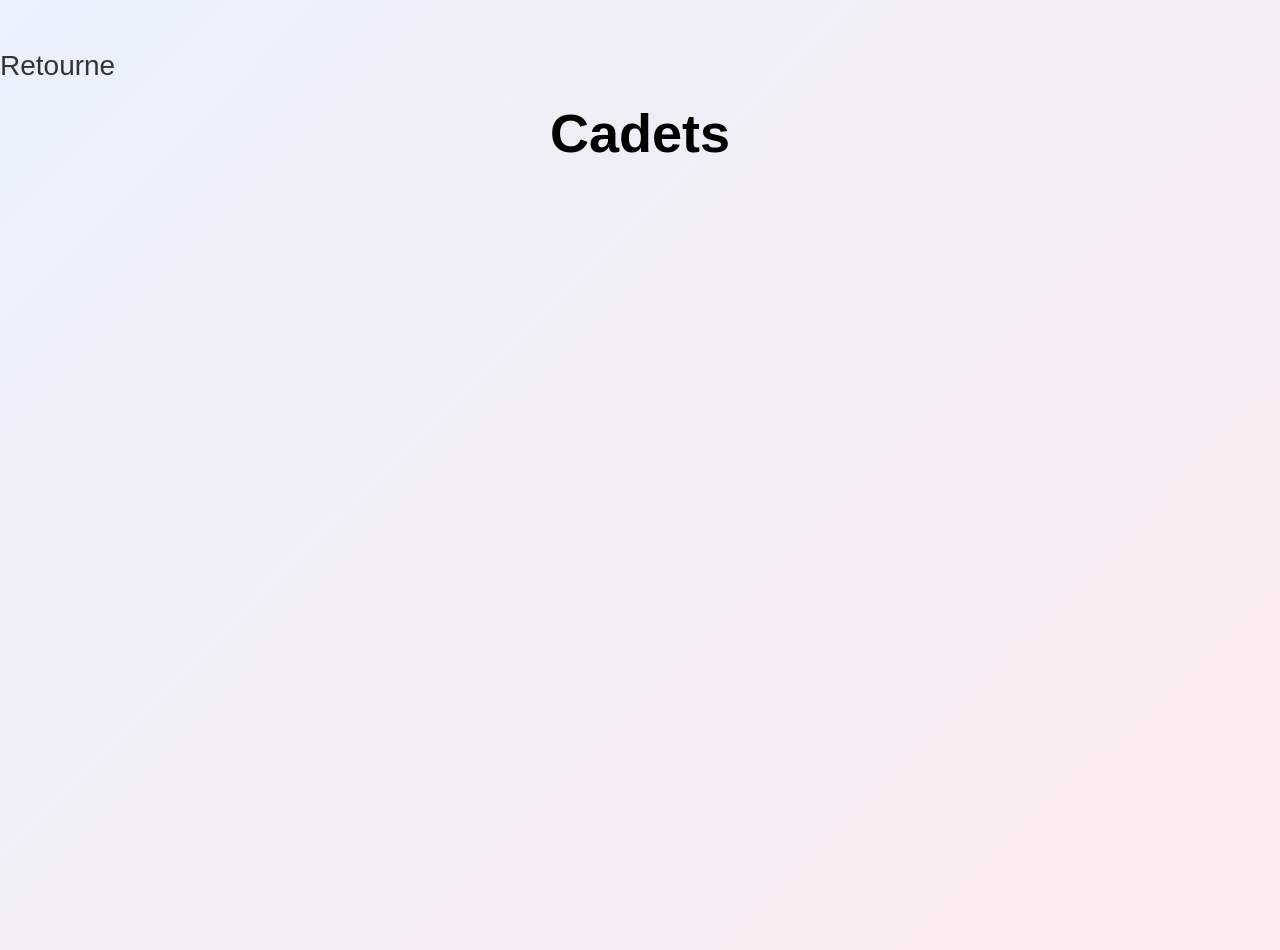
<file: HTML/Cadets.html>
<html lang="en" dir="ltr">
<head>
  <meta charset="utf-8">
  <title>Cadets</title>
  <link rel="stylesheet" href="../CSS/style.css">
</head>
<body>
  <a href="../index.html" class="circle-button">Retourne</a>
  <div class="title">Cadets</div>
</body>
</html>
</file>
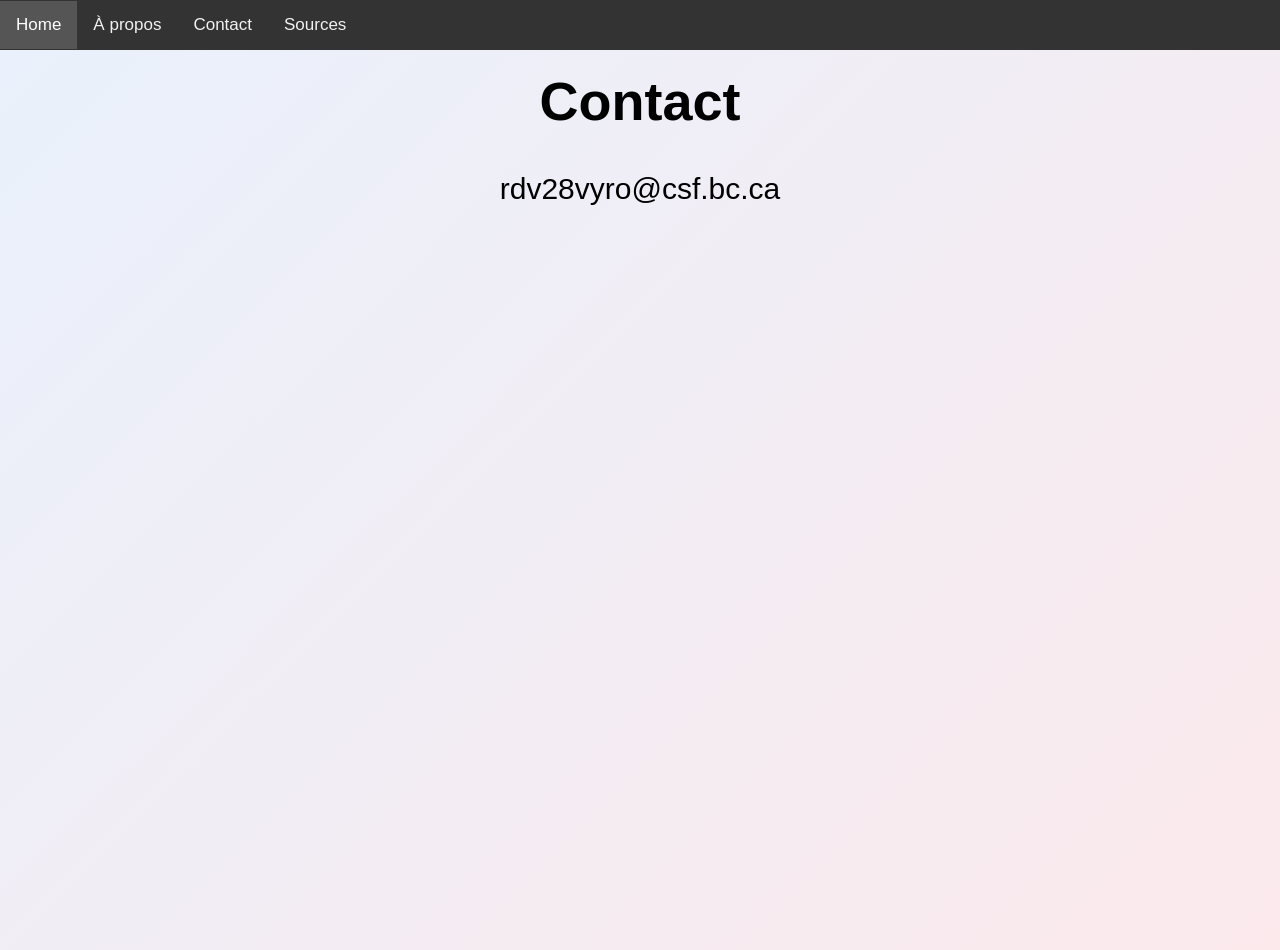
<file: HTML/Contact.html>
<!DOCTYPE html>
<html lang="fr" dir="ltr">
<head>
  <meta charset="utf-8">
  <title>Contact</title>
  <meta name="viewport" content="width=device-width, initial-scale=1.0">
  <link rel="stylesheet" href="https://cdnjs.cloudflare.com/ajax/libs/font-awesome/4.7.0/css/font-awesome.min.css">
  <link rel="stylesheet" href="../CSS/style.css">
</head>
<body>
  <div class="topnav" id="myTopnav">
    <a href="../index.html" class="active">Home</a>
    <a href="À propos.html">À propos</a>
    <a href="Contact.html">Contact</a>
    <a href="Sources.html">Sources</a>
    <a href="javascript:void(0);" class="icon" onclick="myFunction()">
      <i class="fa fa-bars"></i>
    </a>
  </div>
  <script>
    function myFunction() {
      var x = document.getElementById("myTopnav");
      if (x.className === "topnav") {
        x.className += " responsive";
      } else {
        x.className = "topnav";
      }
    }
  </script>

  <div class="title">Contact</div>
  <div class="email">
    rdv28vyro@csf.bc.ca
  </div>
</body>
</html>
</file>
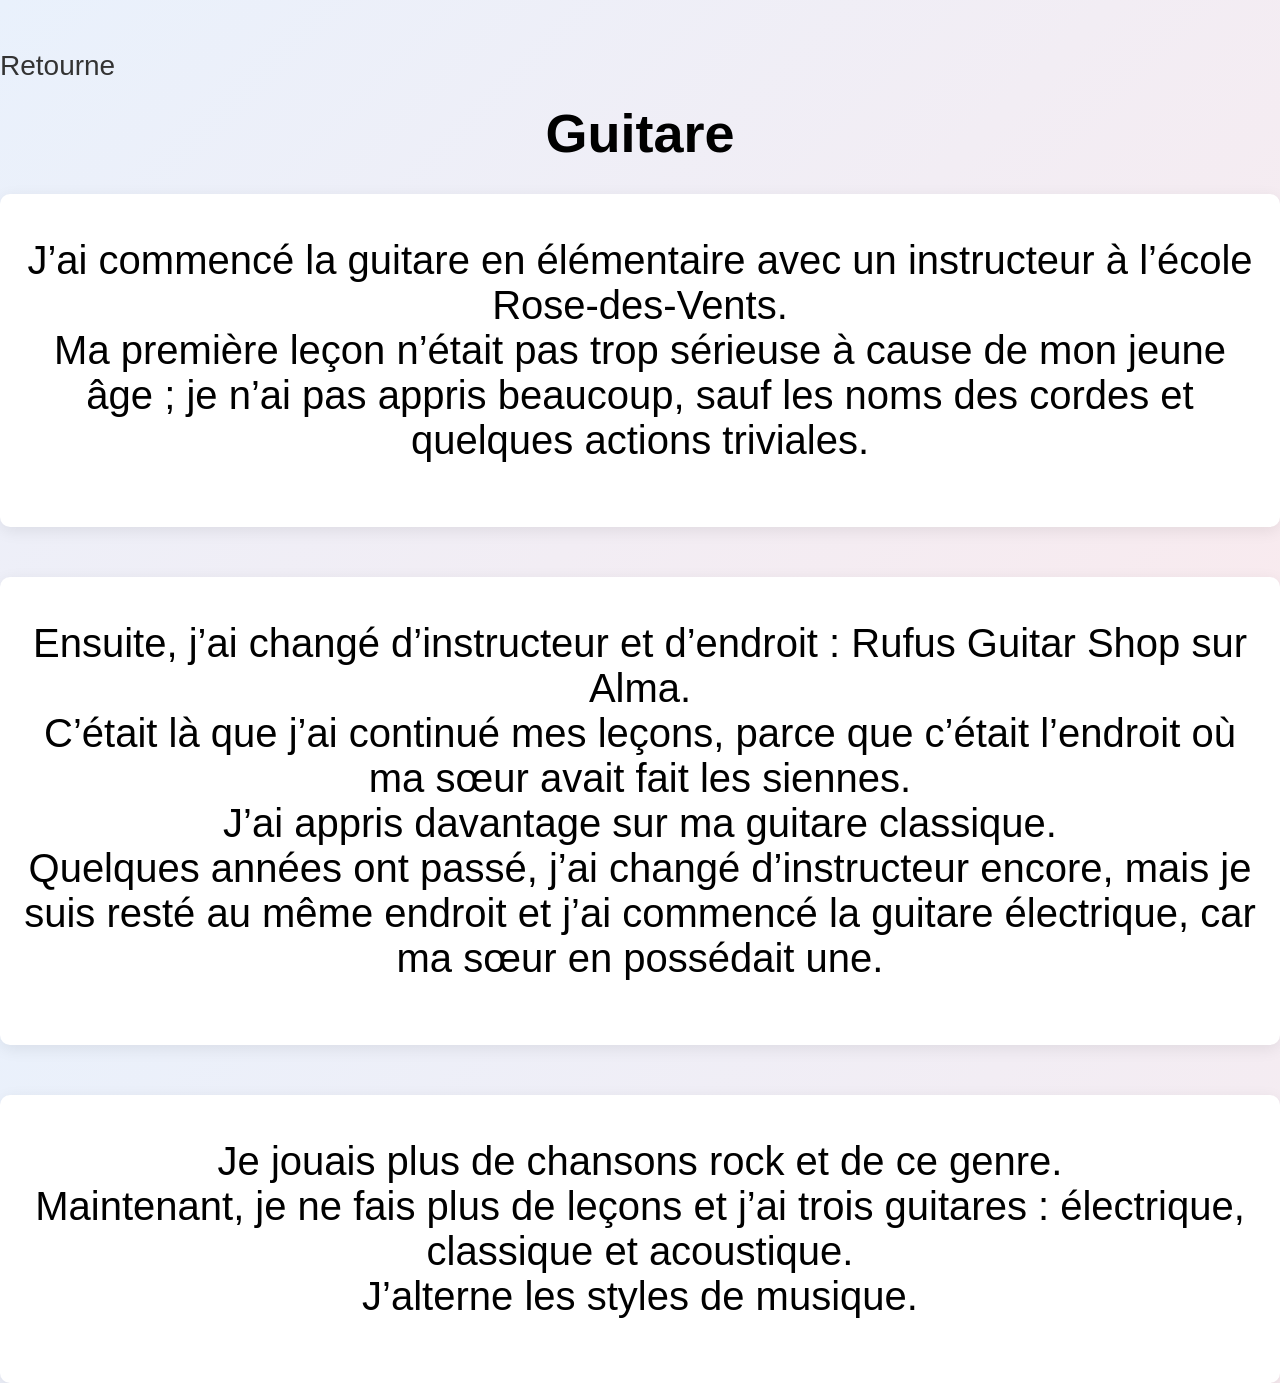
<file: HTML/Guitare.html>
<html lang="en" dir="ltr">
<head>
  <meta charset="utf-8">
  <title>Guitare</title>
  <link rel="stylesheet" href="../CSS/style.css">
</head>
<body>
  <a href="../index.html" class="circle-button">Retourne</a>
  <div class="title">Guitare</div>

  <div class="section-box">
    <p>
      J’ai commencé la guitare en élémentaire avec un instructeur à l’école Rose-des-Vents.<br>
      Ma première leçon n’était pas trop sérieuse à cause de mon jeune âge ; je n’ai pas appris beaucoup, sauf les noms des cordes et quelques actions triviales.
    </p>
  </div>

  <div class="section-box">
    <p>
      Ensuite, j’ai changé d’instructeur et d’endroit : Rufus Guitar Shop sur Alma.<br>
      C’était là que j’ai continué mes leçons, parce que c’était l’endroit où ma sœur avait fait les siennes.<br>
      J’ai appris davantage sur ma guitare classique.<br>
      Quelques années ont passé, j’ai changé d’instructeur encore, mais je suis resté au même endroit et j’ai commencé la guitare électrique, car ma sœur en possédait une.
    </p>
  </div>

  <div class="section-box">
    <p>
      Je jouais plus de chansons rock et de ce genre.<br>
      Maintenant, je ne fais plus de leçons et j’ai trois guitares : électrique, classique et acoustique.<br>
      J’alterne les styles de musique.
    </p>
  </div>
</body>
</html>
</file>
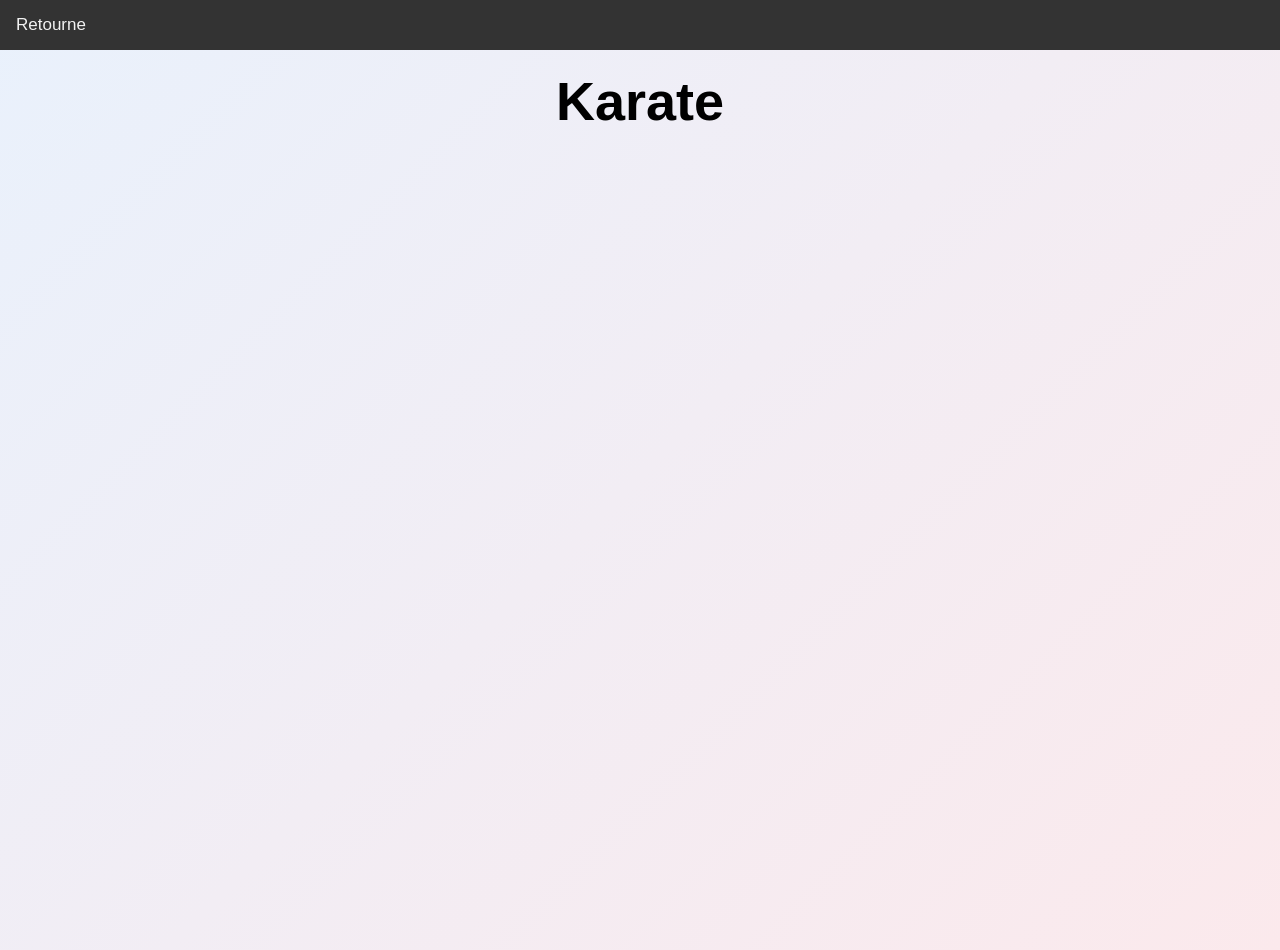
<file: HTML/Karate.html>
<html lang="en" dir="ltr">
<head>
  <meta charset="utf-8" />
  <title>Karate</title>
  <link rel="stylesheet" href="../CSS/style.css">
</head>
<body>
  <div class="topnav">
    <a href="../index.html" class="circle-button">Retourne</a>
  </div>
  <div class="title">Karate</div>
</body>
</html>
</file>
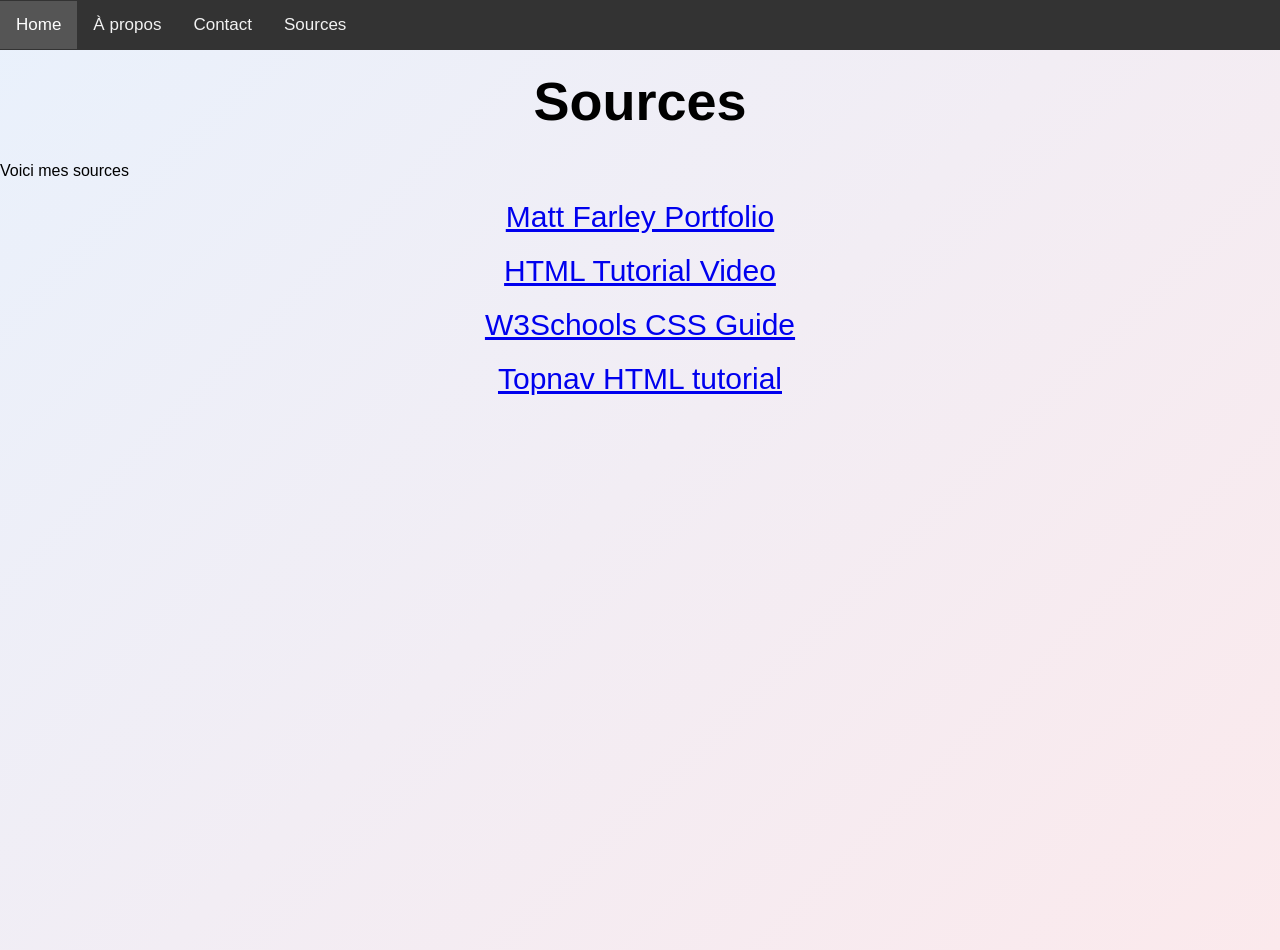
<file: HTML/Sources.html>
<!DOCTYPE html>
<html lang="fr" dir="ltr">
<head>
  <meta charset="utf-8">
  <title>Sources</title>
  <meta name="viewport" content="width=device-width, initial-scale=1.0">
  <link rel="stylesheet" href="https://cdnjs.cloudflare.com/ajax/libs/font-awesome/4.7.0/css/font-awesome.min.css">
  <link rel="stylesheet" href="../CSS/style.css">
</head>
<body>
  <div class="topnav" id="myTopnav">
    <a href="../index.html" class="active">Home</a>
    <a href="À propos.html">À propos</a>
    <a href="Contact.html">Contact</a>
    <a href="Sources.html">Sources</a>
    <a href="javascript:void(0);" class="icon" onclick="myFunction()">
      <i class="fa fa-bars"></i>
    </a>
  </div>
  <script>
    function myFunction() {
      var x = document.getElementById("myTopnav");
      if (x.className === "topnav") {
        x.className += " responsive";
      } else {
        x.className = "topnav";
      }
    }
  </script>

  <div class="title">Sources</div>
  <div class="subtitle">Voici mes sources</div>

  <div style="text-align: center; margin-top: 20px; font-size: 30px;">
    <a href="https://mattfarley.ca">Matt Farley Portfolio</a>
  </div>
  <div style="text-align: center; margin-top: 20px; font-size: 30px;">
    <a href="https://www.youtube.com/watch?v=p6uF-p_x94k">HTML Tutorial Video</a>
  </div>
  <div style="text-align: center; margin-top: 20px; font-size: 30px;">
    <a href="https://www.w3schools.com/webdev/wd_css.asp">W3Schools CSS Guide</a>
  </div>
  <div style="text-align: center; margin-top: 20px; font-size: 30px;">
    <a href="https://www.youtube.com/watch?v=7i6fk8dMlpo">Topnav HTML tutorial</a>
  </div>
</body>
</html>
</file>
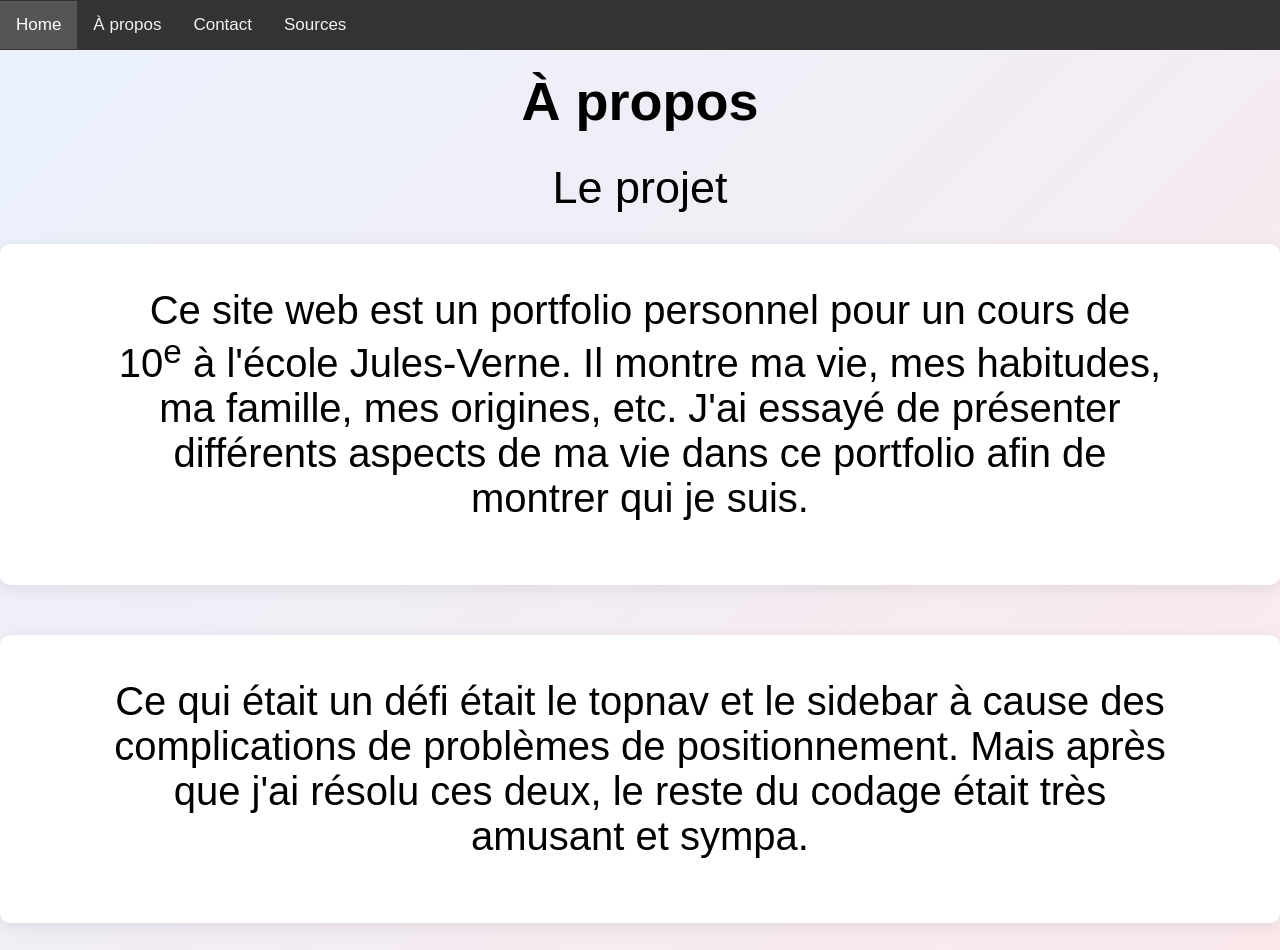
<file: HTML/À propos.html>
<!DOCTYPE html>
<html lang="fr" dir="ltr">
<head>
  <meta charset="utf-8">
  <title>À propos</title>
  <meta name="viewport" content="width=device-width, initial-scale=1.0">
  <link rel="stylesheet" href="https://cdnjs.cloudflare.com/ajax/libs/font-awesome/4.7.0/css/font-awesome.min.css">
  <link rel="stylesheet" href="../CSS/style.css">
</head>
<body>
  <div class="topnav" id="myTopnav">
    <a href="../index.html" class="active">Home</a>
    <a href="À propos.html">À propos</a>
    <a href="Contact.html">Contact</a>
    <a href="Sources.html">Sources</a>
    <a href="javascript:void(0);" class="icon" onclick="myFunction()">
      <i class="fa fa-bars"></i>
    </a>
  </div>
  <script>
    function myFunction() {
      var x = document.getElementById("myTopnav");
      if (x.className === "topnav") {
        x.className += " responsive";
      } else {
        x.className = "topnav";
      }
    }
  </script>

  <div class="title">À propos</div>
  <div class="texte">Le projet</div>

  <div class="section-box">
    <p>
      Ce site web est un portfolio personnel pour un cours de<br>
      10<sup>e</sup> à l'école Jules-Verne. Il montre ma vie, mes habitudes,<br>
      ma famille, mes origines, etc. J'ai essayé de présenter<br>
      différents aspects de ma vie dans ce portfolio afin de<br>
      montrer qui je suis.
    </p>
  </div>

  <div class="section-box">
    <p>
      Ce qui était un défi était le topnav et le sidebar à cause des<br>
      complications de problèmes de positionnement. Mais après<br>
      que j'ai résolu ces deux, le reste du codage était très<br>
      amusant et sympa.
    </p>
  </div>
</body>
</html>
</file>
<file: CSS/style.css>
/* Global */
body {
  height: 100vh;
  background: linear-gradient(135deg, #e9f1fc 0%, #fbe9ec 100%);
  font-family: "Inter", Arial, sans-serif;
  margin: 0;
  padding-top: 50px;
}

/* Title */
.title {
  font-family: "Comic Sans MS", cursive, sans-serif;
  text-align: center;
  font-size: 54px;
  font-weight: bold;
  margin-top: 20px;
  margin-bottom: 30px;
}

/* Topnav (dark theme) */
.topnav {
  position: fixed;
  top: 0;
  left: 0;
  width: 100%;
  height: 50px;
  background-color: #333;
  overflow: hidden;
  z-index: 1000;
  display: flex;
  align-items: center;
}

.topnav a {
  float: left;
  display: block;
  color: #f2f2f2;
  text-align: center;
  padding: 14px 16px;
  text-decoration: none;
  font-size: 17px;
}

.topnav a:hover {
  background-color: #ddd;
  color: black;
}

.topnav a.active {
  background-color: #555;
  color: white;
}

.topnav .icon {
  display: none;
}

/* Mobile topnav */
@media screen and (max-width: 600px) {
  .topnav a:not(:first-child) {
    display: none;
  }

  .topnav a.icon {
    float: right;
    display: block;
  }

  .topnav.responsive {
    position: relative;
  }

  .topnav.responsive .icon {
    position: absolute;
    right: 0;
    top: 0;
  }

  .topnav.responsive a {
    float: none;
    display: block;
    text-align: left;
  }
}

/* Text elements */
.texte {
  text-align: center;
  font-size: 45px;
  margin-top: 16px;
  margin-bottom: 30px;
}

p {
  text-align: center;
  font-size: 40px;
  margin-top: 20px;
}

/* Section box */
.section-box {
  background: #fff;
  margin-bottom: 50px;
  padding: 24px;
  border-radius: 10px;
  box-shadow: 0 4px 16px rgba(0, 0, 0, 0.08);
}

/* Circle button (Retourne) */
.circle-button {
  font-size: 28px;
  color: #333;
  text-decoration: none;
}

.circle-button:hover {
  text-decoration: underline;
}

/* Email */
.email {
  text-align: center;
  font-size: 30px;
  margin-top: 40px;
}

/* Sidebar */
.sidebar {
  position: fixed;
  top: 50px;
  left: 0;
  width: 220px;
  height: calc(100% - 50px);
  background-color: #f1f1f1;
  border-right: 1px solid #ccc;
  padding: 20px 0 0 0;
  z-index: 500;
}

.sidebar a {
  display: block;
  color: black;
  padding: 10px 22px;
  text-decoration: none;
  transition: background 0.2s, color 0.2s;
  font-size: 17px;
}

.sidebar a:hover {
  background-color: #555;
  color: white;
}

/* Content area */
.content {
  margin-left: 240px;
  margin-top: 50px;
  padding: 32px;
  max-width: 900px;
}

@media (max-width: 800px) {
  .content {
    margin-left: 0;
    padding: 18px;
    max-width: 100%;
  }

  .sidebar {
    position: static;
    width: 100%;
    height: auto;
    border-right: none;
    background: #eee;
    display: flex;
    flex-wrap: wrap;
    justify-content: center;
  }

  .sidebar a {
    padding: 8px 16px;
    font-size: 15px;
  }
}

/* Login overlay */
#loginOverlay {
  position: fixed;
  top: 0;
  left: 0;
  width: 100%;
  height: 100%;
  background: linear-gradient(135deg, #667eea 0%, #f5f0c9 100%);
  display: flex;
  justify-content: center;
  align-items: center;
  z-index: 9999;
}

#loginForm {
  background: white;
  padding: 40px;
  border-radius: 15px;
  box-shadow: 0 15px 35px rgba(0, 0, 0, 0.3);
  text-align: center;
  max-width: 350px;
  width: 90%;
}

#loginForm h2 {
  color: #333;
  margin-bottom: 30px;
}

#loginForm input {
  width: 100%;
  padding: 15px;
  margin: 10px 0;
  border: 2px solid #ddd;
  border-radius: 8px;
  font-size: 16px;
  box-sizing: border-box;
}

#loginForm input:focus {
  border-color: #667eea;
  outline: none;
}

#loginForm button {
  background: #667eea;
  color: white;
  border: none;
  padding: 15px;
  border-radius: 8px;
  font-size: 16px;
  cursor: pointer;
  width: 100%;
  margin-top: 10px;
  transition: background 0.3s;
}

#loginForm button:hover {
  background: #5a67d8;
}

#error {
  color: #e53e3e;
  margin-top: 10px;
  display: none;
}

#mainContent {
  display: none;
  padding: 20px;
}

.hidden {
  display: none;
}

.fixed-text {
  font-size: 38px;
  font-weight: bold;
  margin: 0 0 18px 0;
  text-align: center;
  color: #183153;
}

.about-me {
  font-size: 23px;
  font-weight: 500;
  margin-top: 25px;
  margin-bottom: 15px;
  text-align: center;
}

.hobbies-list {
  display: flex;
  justify-content: center;
  gap: 32px;
  margin-bottom: 24px;
}

.family-text {
  font-size: 22px;
  line-height: 1.55;
  color: #353535;
  text-align: center;
  margin: 0 auto;
  max-width: 750px;
}

.logout-btn {
  background: #e53e3e;
  color: white;
  border: none;
  padding: 10px 20px;
  border-radius: 5px;
  cursor: pointer;
}
</file>
